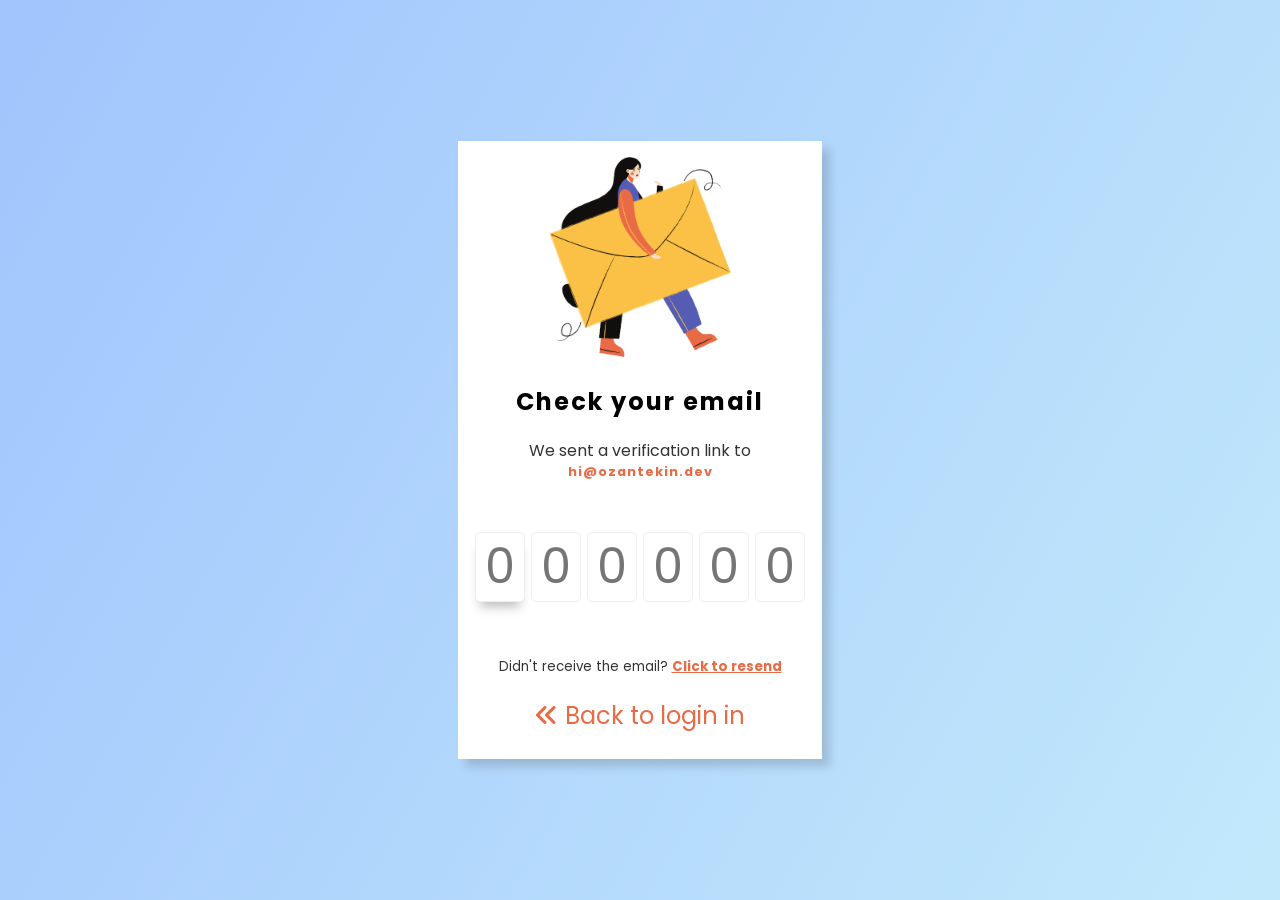
<file: account-ui/index.html>
<!DOCTYPE html>
<html lang="en">
  <head>
    <meta charset="UTF-8" />
    <meta http-equiv="X-UA-Compatible" content="IE=edge" />
    <meta name="viewport" content="width=device-width, initial-scale=1.0" />
    <!--Font Awesome-->
    <link
      rel="stylesheet"
      href="https://cdnjs.cloudflare.com/ajax/libs/font-awesome/6.1.1/css/all.min.css"
      integrity="sha512-KfkfwYDsLkIlwQp6LFnl8zNdLGxu9YAA1QvwINks4PhcElQSvqcyVLLD9aMhXd13uQjoXtEKNosOWaZqXgel0g=="
      crossorigin="anonymous"
      referrerpolicy="no-referrer"
    />
    <!--Custom CSS-->
    <link rel="stylesheet" href="style.css" />
    <!--App JavaScript-->
    <script src="app.js" defer></script>
    <title>Verify Account</title>
  </head>
  <body>
    <div class="container">
      <img src="image/mailbox.png" style="width: 200px" alt="Mailbox" />
      <h2>Check your email</h2>
      <p>We sent a verification link to <span>hi@ozantekin.dev</span></p>
      <div class="code-container">
        <input
          type="number"
          placeholder="0"
          min="0"
          max="9"
          class="code"
          required
        />
        <input
          type="number"
          placeholder="0"
          min="0"
          max="9"
          class="code"
          required
        />
        <input
          type="number"
          placeholder="0"
          min="0"
          max="9"
          class="code"
          required
        />
        <input
          type="number"
          placeholder="0"
          min="0"
          max="9"
          class="code"
          required
        />
        <input
          type="number"
          placeholder="0"
          min="0"
          max="9"
          class="code"
          required
        />
        <input
          type="number"
          placeholder="0"
          min="0"
          max="9"
          class="code"
          required
        />
      </div>
      <small>Didn't receive the email? <a href="#">Click to resend</a></small>
      <div class="back">
        <a href="#">
          <i class="fa-solid fa-angles-left"></i> Back to login in
        </a>
      </div>
    </div>
  </body>
</html>
</file>
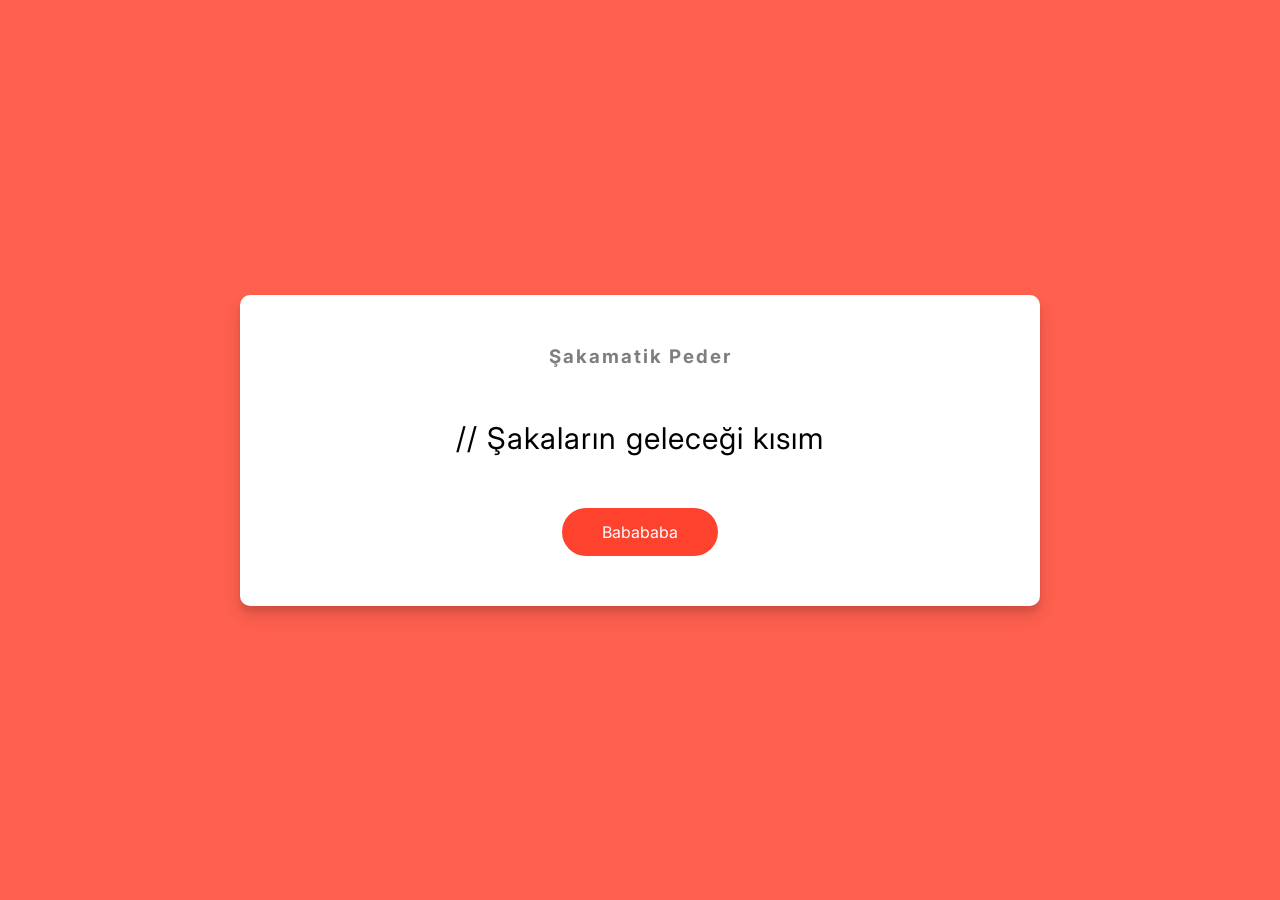
<file: jokes/index.html>
<!DOCTYPE html>
<html lang="en">
  <head>
    <meta charset="UTF-8" />
    <meta http-equiv="X-UA-Compatible" content="IE=edge" />
    <meta name="viewport" content="width=device-width, initial-scale=1.0" />
    <link rel="stylesheet" href="style.css" />
    <title>Document</title>
  </head>
  <body>
    <div class="container">
      <h3>Şakamatik Peder</h3>
      <div id="joke" class="joke">// Şakaların geleceği kısım</div>
      <button id="jokeBtn" class="btn">Babababa</button>
    </div>
    <script src="app.js"></script>
  </body>
</html>
</file>
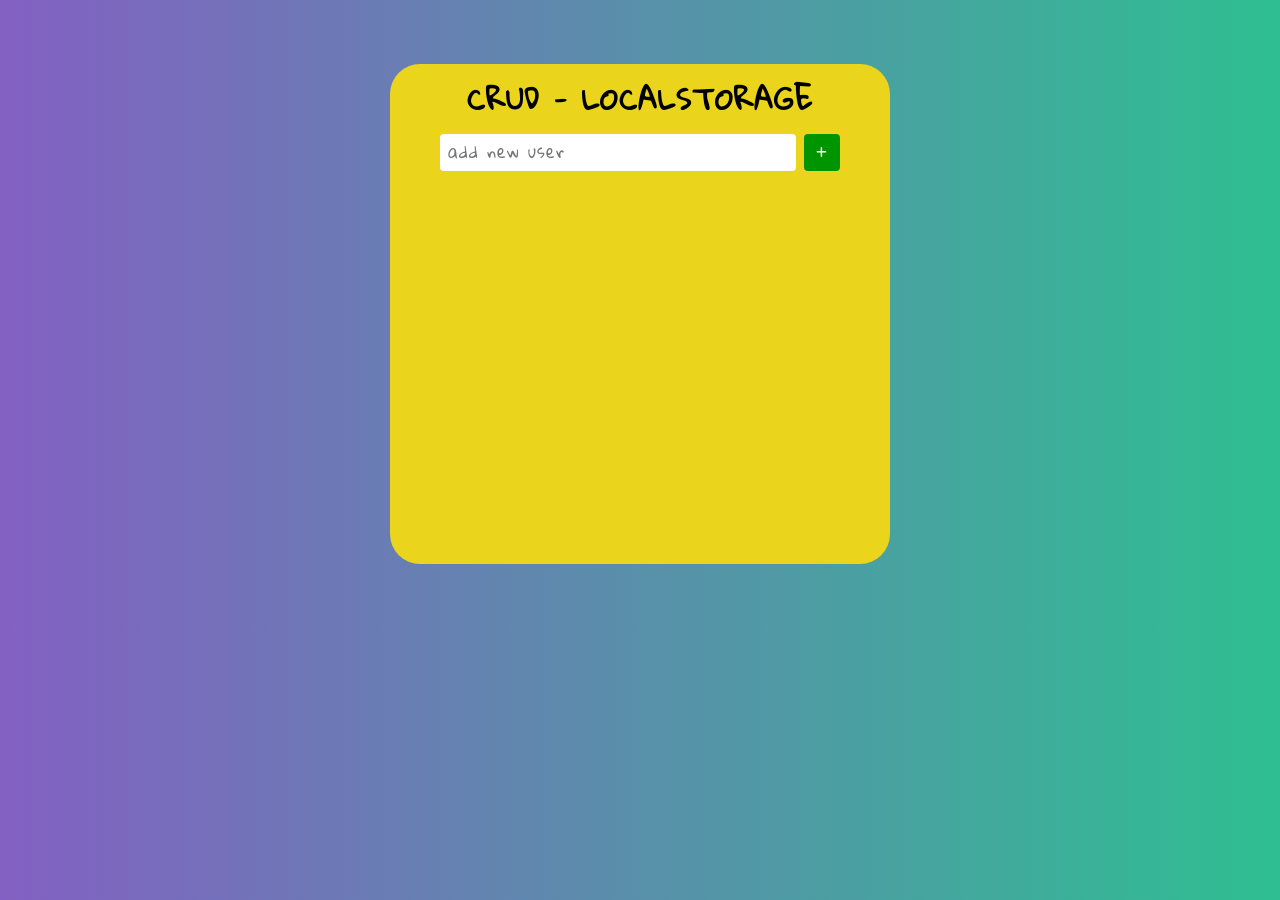
<file: localstorage/index.html>
<!DOCTYPE html>
<html lang="en">
  <head>
    <meta charset="UTF-8" />
    <meta http-equiv="X-UA-Compatible" content="IE=edge" />
    <meta name="viewport" content="width=device-width, initial-scale=1.0" />
    <link
      rel="stylesheet"
      href="https://cdnjs.cloudflare.com/ajax/libs/font-awesome/6.1.1/css/all.min.css"
      integrity="sha512-KfkfwYDsLkIlwQp6LFnl8zNdLGxu9YAA1QvwINks4PhcElQSvqcyVLLD9aMhXd13uQjoXtEKNosOWaZqXgel0g=="
      crossorigin="anonymous"
      referrerpolicy="no-referrer"
    />
    <title>Local Storage - CRUD</title>
    <link rel="stylesheet" href="style.css" />
  </head>
  <body>
    <div class="container">
      <h1>CRUD - LOCALSTORAGE</h1>
      <form id="form">
        <input
          type="text"
          autocomplete="off"
          placeholder="add new user"
          id="name"
        />
        <button class="success">
          <i class="fas fa-plus"></i>
        </button>
      </form>
      <div class="user" style="background-color: aqua;" id="nameList">
        <div class="user-item">
          <p>
            <i class="fas fa-user"></i>
            <span>User :</span> isim
          </p>
          <div class="buttons">
            <button class="primary" onclick="Edit()">
              <i class="fas fa-edit"></i>
              Edit
            </button>
            <button class="danger" onclick="Delete()">
              <i class="fas fa-trash"></i>
              Delete
            </button>
          </div>
        </div>
      </div>
    </div>

    <script src="index.js"></script>
  </body>
</html>
</file>
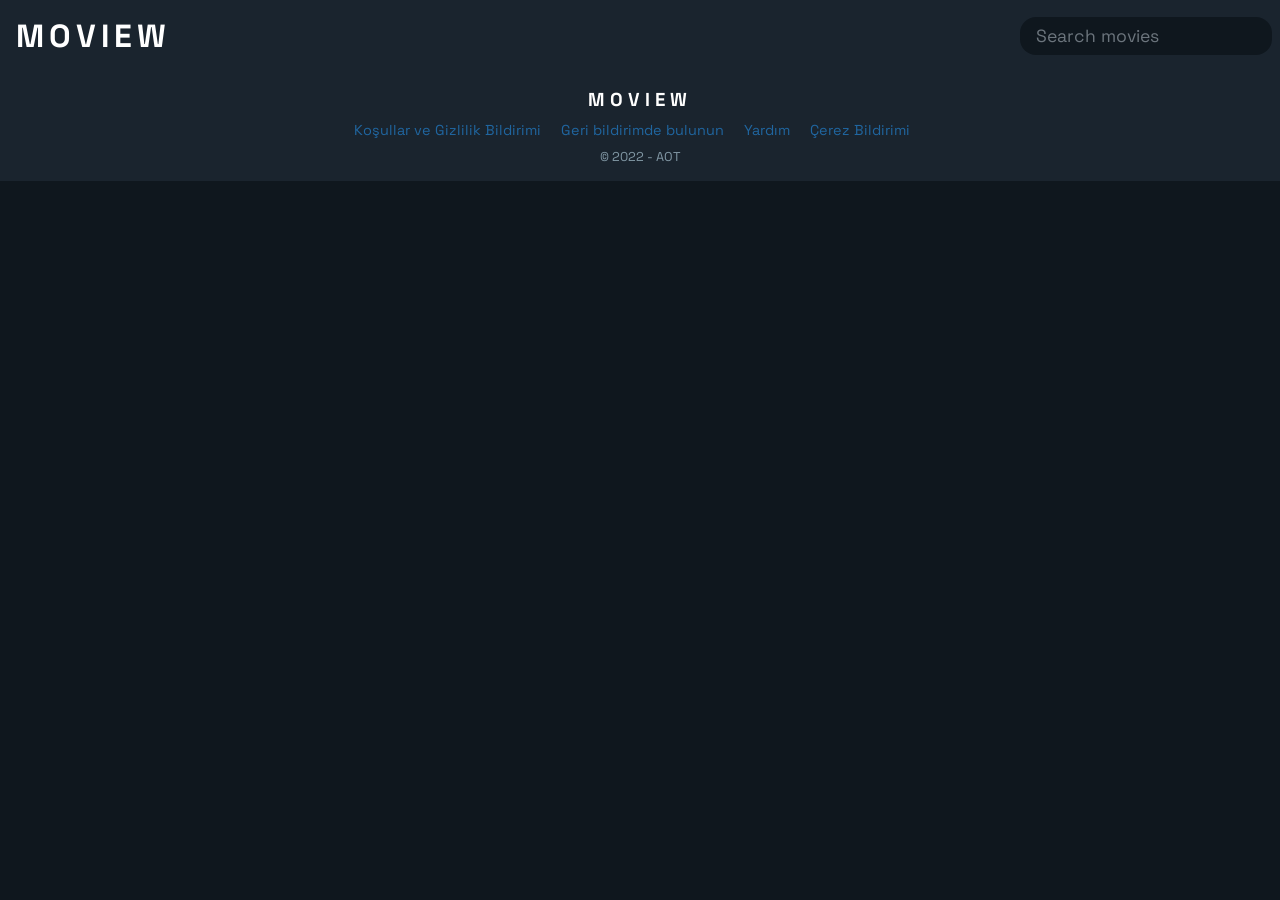
<file: movies/index.html>
<!DOCTYPE html>
<html lang="en">
  <head>
    <meta charset="UTF-8" />
    <meta http-equiv="X-UA-Compatible" content="IE=edge" />
    <meta name="viewport" content="width=device-width, initial-scale=1.0" />
    <!--Font Awesome-->
    <link
      rel="stylesheet"
      href="https://cdnjs.cloudflare.com/ajax/libs/font-awesome/6.1.2/css/all.min.css"
      integrity="sha512-1sCRPdkRXhBV2PBLUdRb4tMg1w2YPf37qatUFeS7zlBy7jJI8Lf4VHwWfZZfpXtYSLy85pkm9GaYVYMfw5BC1A=="
      crossorigin="anonymous"
      referrerpolicy="no-referrer"
    />
    <!--Custom CSS-->
    <link rel="stylesheet" href="style.css" />
    <!--Script-->
    <script src="app.js" defer></script>
    <title>Moview</title>
  </head>
  <body>
    <header>
      <h1>MOVIEW</h1>
      <form id="form">
        <input
          autocomplete="off"
          type="text"
          class="search"
          placeholder="Search movies"
          id="search"
        />
      </form>
    </header>
    <main id="main">
      <!-- <div class="movie">
        <img
          src="https://media.istockphoto.com/vectors/movie-time-vector-illustration-cinema-poster-concept-on-red-round-vector-id911590226?k=20&m=911590226&s=612x612&w=0&h=HlJtSKF-fLsKFy1QJ-EVnxXkktBKNS-3jUQPXsSasYs="
          alt="Movie Image"
        />
        <div class="movie-info">
          <h3>Movie Title</h3>
          <span class="green">9.6</span>
        </div>
        <div class="overview">
          <h3>Overview</h3>
          <p>
            Lorem ipsum dolor sit amet, consectetur adipisicing elit. Suscipit
            expedita tempora illum. Officia in dolore blanditiis aliquid
            delectus, ratione facere dolorem fugit debitis vitae maiores
            voluptates molestiae animi praesentium commodi.
          </p>
        </div>
      </div> -->
    </main>

    <footer>
      <h3>MOVIEW</h3>
      <ul>
        <li><a href="#">Koşullar ve Gizlilik Bildirimi</a></li>
        <li><a href="#">Geri bildirimde bulunun</a></li>
        <li><a href="#">Yardım</a></li>
        <li><a href="#">Çerez Bildirimi</a></li>
      </ul>
      <small>© 2022 - AOT</small>
    </footer>
  </body>
</html>
</file>
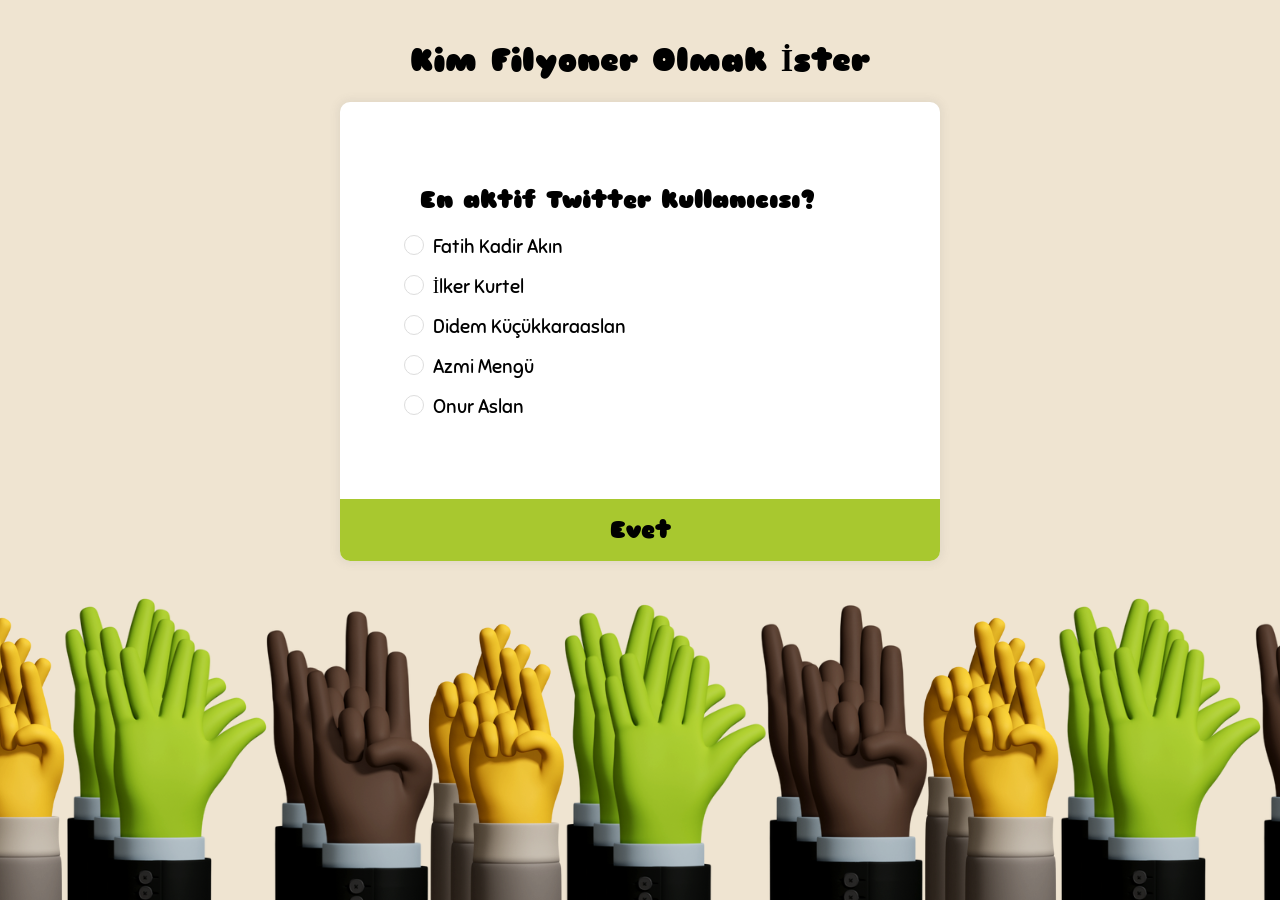
<file: quiz/index.html>
<!DOCTYPE html>
<html lang="en">
  <head>
    <meta charset="UTF-8" />
    <meta http-equiv="X-UA-Compatible" content="IE=edge" />
    <meta name="viewport" content="width=device-width, initial-scale=1.0" />
    <link rel="stylesheet" href="style.css" />
    <title>Filgi Yarışması</title>
  </head>
  <body>
    <h1>Kim Filyoner Olmak İster</h1>
    <div class="quiz-container" id="quiz">
      <div class="quiz-header">
        <h2 id="question">Sorular gelecek</h2>
        <ul>
          <li>
            <input type="radio" name="answer" id="a" class="answer" />
            <label for="a" id="a_text">Cevap A</label>
          </li>
          <li>
            <input type="radio" name="answer" id="b" class="answer" />
            <label for="b" id="b_text">Cevap B</label>
          </li>
          <li>
            <input type="radio" name="answer" id="c" class="answer" />
            <label for="c" id="c_text">Cevap C</label>
          </li>
          <li>
            <input type="radio" name="answer" id="d" class="answer" />
            <label for="d" id="d_text">Cevap D</label>
          </li>
          <li>
            <input type="radio" name="answer" id="e" class="answer" />
            <label for="e" id="e_text">Cevap E</label>
          </li>
        </ul>
      </div>
      <button class="submit" id="submit">Evet</button>
    </div>
    <script src="app.js"></script>
  </body>
</html>
</file>
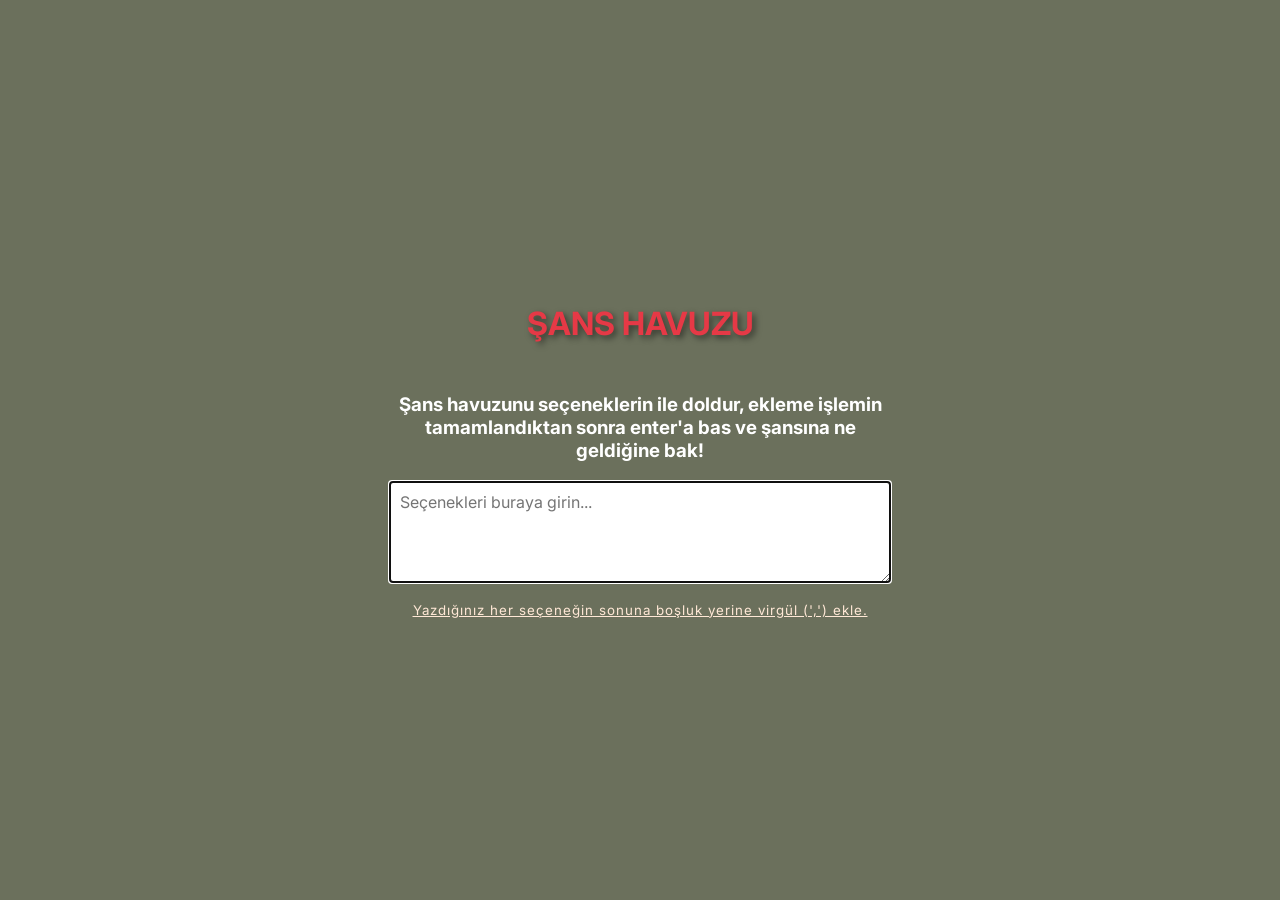
<file: random-seçim/index.html>
<!DOCTYPE html>
<html lang="en">
  <head>
    <meta charset="UTF-8" />
    <meta http-equiv="X-UA-Compatible" content="IE=edge" />
    <meta name="viewport" content="width=device-width, initial-scale=1.0" />
    <link rel="stylesheet" href="style.css" />
    <title>Random Choice Picker</title>
  </head>
  <body>
    <div class="container">
      <h1>Şans Havuzu</h1>
      <h3>
        Şans havuzunu seçeneklerin ile doldur, ekleme işlemin tamamlandıktan
        sonra enter'a bas ve şansına ne geldiğine bak!
      </h3>
      <textarea
        id="textarea"
        placeholder="Seçenekleri buraya girin..."
      ></textarea>
      <div id="tags">
        <!-- <span class="tag">Seçenek#1</span>
        <span class="tag">Seçenek#2</span>
        <span class="tag">Seçenek#3</span> -->
      </div>
      <small
        >Yazdığınız her seçeneğin sonuna boşluk yerine virgül (',') ekle.
      </small>
    </div>

    <script src="app.js"></script>
  </body>
</html>
</file>
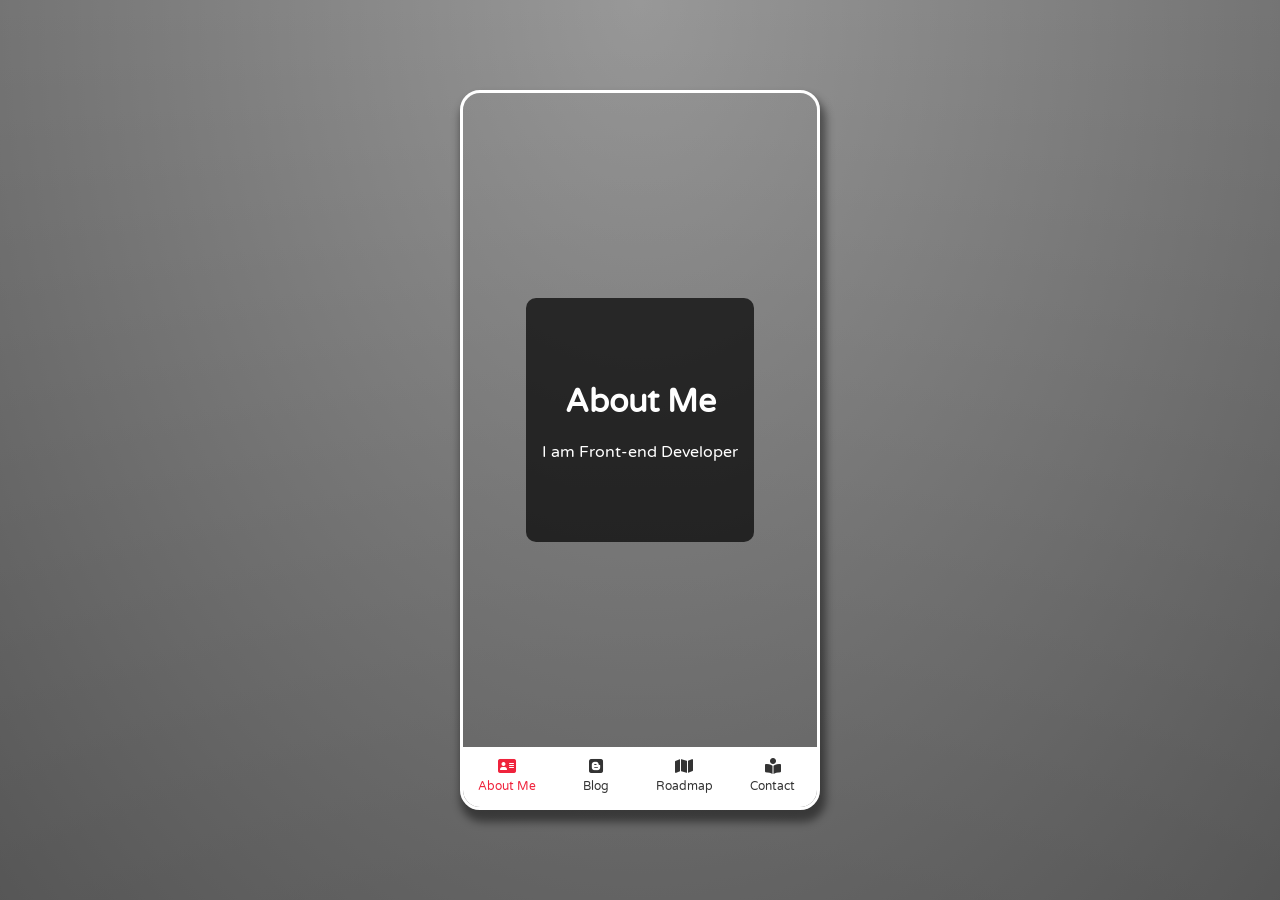
<file: sekme-navigasyon/index.html>
<!DOCTYPE html>
<html lang="en">
  <head>
    <meta charset="UTF-8" />
    <meta http-equiv="X-UA-Compatible" content="IE=edge" />
    <meta name="viewport" content="width=device-width, initial-scale=1.0" />
    <link
      rel="stylesheet"
      href="https://cdnjs.cloudflare.com/ajax/libs/font-awesome/6.1.1/css/all.min.css"
      integrity="sha512-KfkfwYDsLkIlwQp6LFnl8zNdLGxu9YAA1QvwINks4PhcElQSvqcyVLLD9aMhXd13uQjoXtEKNosOWaZqXgel0g=="
      crossorigin="anonymous"
      referrerpolicy="no-referrer"
    />
    <link rel="stylesheet" href="style.css" />
    <script src="app.js" defer></script>
    <title>Mobile Tab Navigation</title>
  </head>
  <body>
    <div class="phone">
      <div class="content show about">
        <div class="text">
          <h1>About Me</h1>
          <p>I am Front-end Developer</p>
        </div>
      </div>
      <div class="content blog">
        <div class="text">
          <h1>Blog</h1>
          <p>Here are my articles</p>
        </div>
      </div>
      <div class="content map">
        <div class="text">
          <h1>Roadmap</h1>
          <p>My life roadmap...</p>
        </div>
      </div>
      <div class="content contact">
        <div class="text">
          <h1>Contact</h1>
          <p>You can contact me using the links here</p>
        </div>
      </div>
      <nav>
        <ul>
          <li class="active">
            <i class="fa-solid fa-address-card"></i>
            <p>About Me</p>
          </li>
          <li>
            <i class="fa-brands fa-blogger"></i>
            <p>Blog</p>
          </li>
          <li>
            <i class="fa-solid fa-map"></i>
            <p>Roadmap</p>
          </li>
          <li>
            <i class="fa-solid fa-book-open-reader"></i>
            <p>Contact</p>
          </li>
        </ul>
      </nav>
    </div>
  </body>
</html>
</file>
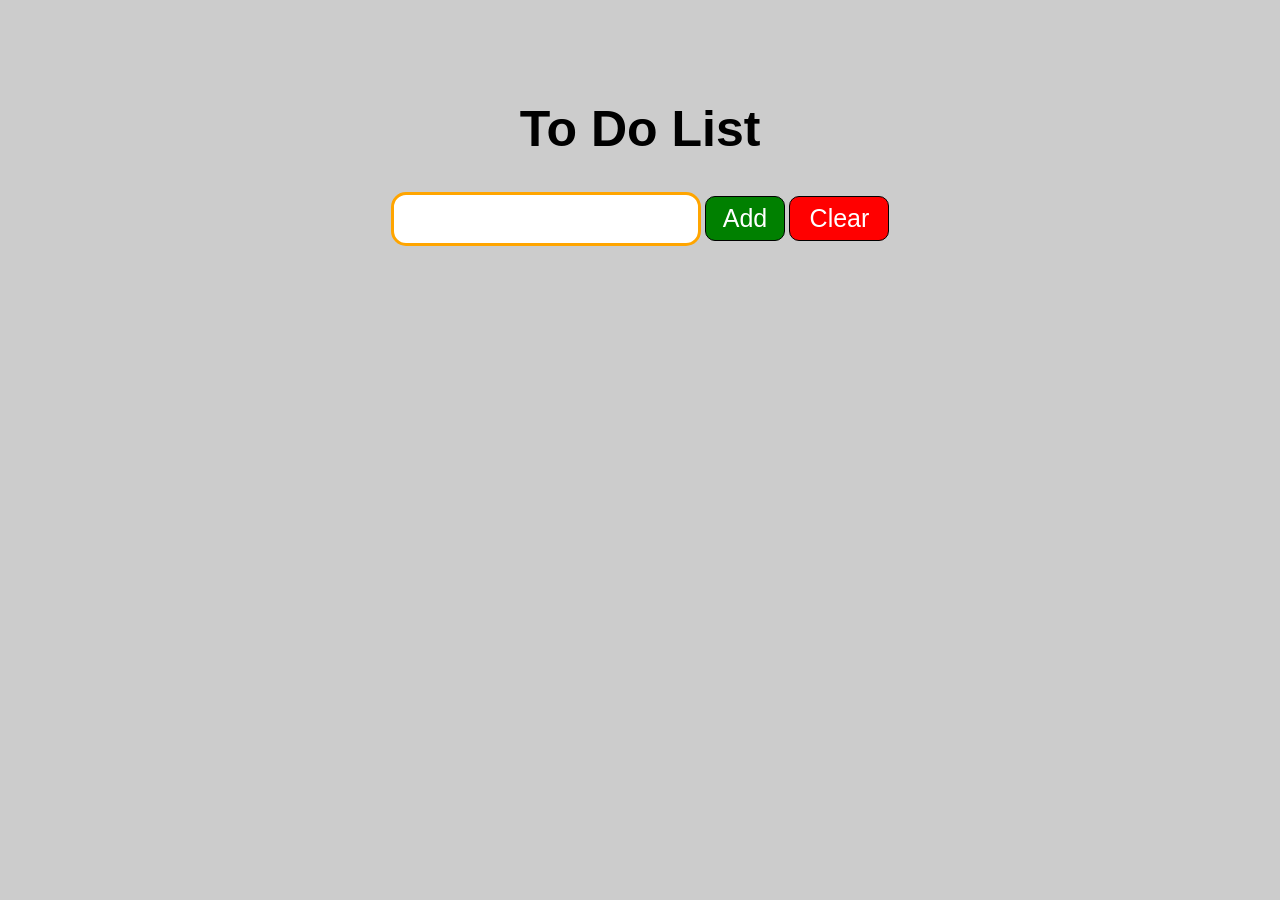
<file: todo-list/index.html>
<!DOCTYPE html>
<html lang="tr">
<head>
    <meta charset="UTF-8">
    <meta http-equiv="X-UA-Compatible" content="IE=edge">
    <meta name="viewport" content="width=device-width, initial-scale=1.0">
    <title>JavaScript1</title>
    <link rel="stylesheet" href="style.css">
</head>
<body>

    <div class="container">
        <h1 id="title">To Do List</h1>
        <form action="#">
            <input type="text" id="inputText">
            <input type="submit" id="addToDo" value="Add">
            <input type="submit" id="clearToDo" value="Clear">
        </form>
        <div class="to-dos" id="toDoContainer">

        </div>
    </div>
    
    <script src="app.js"></script>
</body>
</html>
</file>
<file: account-ui/style.css>
@import url('https://fonts.googleapis.com/css2?family=Poppins&display=swap');

:root {
  --font-color: #e96b46;
}

* {
  box-sizing: border-box;
}

body {
  font-family: 'Poppins', sans-serif;
  display: flex;
  justify-content: center;
  align-items: center;
  height: 100vh;
  margin: 0;
  text-align: center;
  background-image: linear-gradient(120deg, #a1c4fd 0%, #c2e9fb 100%);
}

.container {
  background-color: #fff;
  padding: 1rem 2rem;
  margin: 1rem;
  border: 10px;
  box-shadow: rgba(0, 0, 0, 0.15) 8px 8px 9px;
}

h2 {
  letter-spacing: 2px;
}

.container p {
  color: #333;
}

.container p span {
  display: block;
  color: var(--font-color);
  font-size: 0.8rem;
  font-weight: bold;
  letter-spacing: 1px;
}

.code-container {
  margin: 3rem 0;
  display: flex;
  align-items: center;
  justify-content: center;
}

.code {
  font-family: inherit;
  width: 50px;
  height: 70px;
  margin: 1%;
  font-size: 3rem;
  padding: 0.5rem;
  text-align: center;
  border: 1px solid #eee;
  border-radius: 5px;
}

.code::-webkit-outer-spin-button,
.code::-webkit-inner-spin-button {
  -webkit-appearance: none;
  margin: 0;
}

.code:focus {
  outline: none;
  box-shadow: 0px 10px 10px -5px rgba(0, 0, 0, 0.25);
}

.code:valid {
  border-color: var(--font-color);
  box-shadow: 0px 10px 10px -5px rgba(0, 0, 0, 0.25);
}

small {
  color: #333;
}

small a {
  font-weight: bold;
  color: var(--font-color);
}

.back {
  margin: 20px 0 10px;
}

.back a {
  text-decoration: none;
  font-size: 1.5rem;
  color: var(--font-color);
}
</file>
<file: jokes/style.css>
@import url('https://fonts.googleapis.com/css2?family=Inter&display=swap');

* {
  box-sizing: border-box;
}

body {
  font-family: 'Inter', sans-serif;
  background-color: rgba(255, 25, 0, 0.69);
  display: flex;
  flex-direction: column;
  justify-content: center;
  align-items: center;
  height: 100vh;
  margin: 0;
  padding: 20px;
  overflow: hidden;
}

.container {
  background-color: #fff;
  padding: 50px 20px;
  text-align: center;
  border-radius: 10px;
  box-shadow: 0 10px 20px rgba(0, 0, 0, 0.1), 0 6px 6px rgba(0, 0, 0, 0.1);
  max-width: 100%;
  width: 800px;
}

h3 {
  margin: 0;
  opacity: 0.5;
  letter-spacing: 2px;
}

.joke {
  font-size: 30px;
  letter-spacing: 1px;
  line-height: 40px;
  margin: 50px auto;
  max-width: 600px;
}

.btn {
  background-color: rgba(255, 25, 0, 0.82);
  color: #fff;
  font-family: inherit;
  padding: 14px 40px;
  border: none;
  border-radius: 30px;
  font-size: 16px;
  cursor: pointer;
}

.btn:active {
  transform: scale(0.98);
}
</file>
<file: movies/style.css>
@import url('https://fonts.googleapis.com/css2?family=Space+Grotesk&display=swap');

* {
  box-sizing: border-box;
  margin: 0;
  padding: 0;
}

:root {
  --main-color: #0f171e;
  --assistant-color: #1a242e;
}

body {
  font-family: 'Space Grotesk', sans-serif;
  background-color: var(--main-color);
}

header {
  background-color: var(--assistant-color);
  padding: 1rem;
  display: flex;
  align-items: center;
  justify-content: space-between;
}

header h1 {
  letter-spacing: 5px;
  color: #fff;
}

.search {
  background-color: var(--main-color);
  border: 0;
  border-radius: 1rem;
  font-family: inherit;
  font-size: 1.1rem;
  color: #fff;
  padding: 0.5rem 1rem;
  margin-left: 0.5rem;
  width: 100%;
  transition: transform 0.3s ease-in;
}

.search:focus {
  outline: none;
  transform: scale(1.025);
}

.search::placeholder {
  color: #6c757d;
}

main {
  display: flex;
  flex-wrap: wrap;
  justify-content: space-evenly;
}

.movie {
  width: 300px;
  margin: 1rem;
  background-color: var(--assistant-color);
  box-shadow: 0 5px 6px rgba(0, 0, 0, 0.25);
  position: relative;
  overflow: hidden;
  border-radius: 3px;
}

.movie img {
  width: 100%;
}

.movie-info {
  color: #79b8f3;
  display: flex;
  align-items: center;
  justify-content: space-between;
  padding: 0.5rem 1rem 1rem;
  letter-spacing: 0.5px;
}

.movie-info span {
  background-color: var(--main-color);
  padding: 0.25rem 0.5rem;
  border-radius: 1rem;
  font-size: 90%;
  font-weight: bold;
}

.movie-info span.green {
  color: lightgreen;
}

.movie-info span.orange {
  color: lightsalmon;
}

.movie-info span.red {
  color: lightcoral;
}

.overview {
  background-color: #566b84;
  color: #111;
  padding: 2rem;
  position: absolute;
  left: 0;
  bottom: 0;
  right: 0;
  max-height: 100%;
  transform: translateY(101%);
  overflow-y: auto;
  transition: transform 0.5s ease-in;
}

.overview h3 {
  margin-bottom: 0.5rem;
  border-bottom: 2px solid #79b8f3;
  width: 50%;
}

.movie:hover .overview {
  transform: translateY(0);
}

footer {
  background-color: var(--assistant-color);
  display: flex;
  flex-direction: column;
  justify-content: center;
  align-items: center;
  text-align: center;
  padding: 1rem;
}

footer h3 {
  letter-spacing: 5px;
  color: #fff;
  margin-bottom: 0.5rem;
}

footer ul li {
  list-style-type: none;
  margin-right: 1rem;
  display: inline;
}

footer ul li a {
  color: #2066a0;
  text-decoration: none;
  font-size: 0.9rem;
}

footer small {
  margin-top: 0.5rem;
  color: #8197a4;
  font-size: 0.8rem;
}
</file>
<file: quiz/style.css>
@import url('https://fonts.googleapis.com/css2?family=Sniglet&display=swap');

* {
  box-sizing: border-box;
}

body {
  font-family: 'Sniglet', cursive;
  background: url(img/quiz.png) center;
  display: flex;
  flex-direction: column;
  align-items: center;
  justify-content: center;
  height: 100vh;
  margin: 0;
  overflow: hidden;
}

.quiz-container {
  background-color: #fff;
  border-radius: 10px;
  box-shadow: 0 0 10px 2px rgba(100, 100, 100, 0.1);
  width: 600px;
  margin-bottom: 20rem;
}

.quiz-header {
  padding: 4rem;
}

h2 {
  padding: 0 1rem;
}

ul {
  list-style-type: none;
  padding: 0;
}

ul li {
  font-size: 1.2rem;
  margin: 1rem 0;
}

ul li label {
  cursor: pointer;
}

.submit {
  border: none;
  background-color: #a8c82f;
  font-family: inherit;
  font-weight: bold;
  font-size: 1.5rem;
  display: block;
  width: 100%;
  border-radius: 0 0 10px 10px;
  padding: 1rem;
  cursor: pointer;
}

#submit:focus:after {
  content: ', Son Kararım 👍';
}

#submit:focus {
  outline: none;
  background-color: #f87da9;
}

[type='radio']:checked,
[type='radio']:not(:checked) {
  display: none;
}

[type='radio']:checked + label,
[type='radio']:not(:checked) + label {
  position: relative;
  padding-left: 1.8rem;
  cursor: pointer;
}

[type='radio']:checked + label:before,
[type='radio']:not(:checked) + label:before {
  content: '';
  position: absolute;
  left: 0;
  top: 0;
  border: 1px solid #ddd;
  width: 1.1rem;
  height: 1.1rem;
  border-radius: 100%;
  background-color: #fff;
}

[type='radio']:checked + label:after,
[type='radio']:not(:checked) + label:after {
  content: '';
  position: absolute;
  top: 4px;
  left: 4px;
  width: 0.75rem;
  height: 0.75rem;
  background-color: #f87da9;
  border-radius: 100%;
  transition: all 0.2s ease;
}

[type='radio']:not(:checked) + label:after {
  opacity: 0;
}

[type='radio']:checked + label:after {
  opacity: 1;
}
</file>
<file: random-seçim/style.css>
@import url('https://fonts.googleapis.com/css2?family=Inter:wght@400&display=swap');

* {
  box-sizing: border-box;
}

body {
  font-family: 'Inter', sans-serif;
  background-color: #6b705c;
  display: flex;
  flex-direction: column;
  justify-content: center;
  align-items: center;
  height: 100vh;
  margin: 0;
  overflow: hidden;
}

.container {
  width: 500px;
}

h1 {
  text-transform: uppercase;
  font-weight: bold;
  color: #e63946;
  text-shadow: 3px 3px 6px rgba(0, 0, 0, 0.5);
  text-align: center;
  margin-bottom: 50px;
}

h3 {
  color: #fff;
  margin: 10px 0 20px;
  text-align: center;
}

#textarea {
  border: none;
  display: block;
  width: 100%;
  height: 100px;
  font-family: inherit;
  padding: 10px;
  margin: 0 0 20px;
  font-size: 16px;
}

.tag {
  background-color: #cb997e;
  color: #fff;
  font-weight: bold;
  letter-spacing: 1px;
  padding: 10px 20px;
  border-radius: 30px;
  box-shadow: 0 3px 6px rgba(0, 0, 0, 0.3);
  margin: 0 5px 10px 0;
  font-size: 14px;
  display: inline-block;
}

.tag.highlight {
  background-color: #e63946;
  color: #333;
}

small {
  color: #ffe8d6;
  display: flex;
  justify-content: center;
  text-decoration: underline;
  letter-spacing: 1px;
}
</file>
<file: sekme-navigasyon/style.css>
@import url('https://fonts.googleapis.com/css2?family=Varela+Round&display=swap');

* {
  box-sizing: border-box;
}

body {
  background: linear-gradient(
      to bottom,
      rgba(255, 255, 255, 0.15) 0%,
      rgba(0, 0, 0, 0.15) 100%
    ),
    radial-gradient(
        at top center,
        rgba(255, 255, 255, 0.4) 0%,
        rgba(0, 0, 0, 0.4) 120%
      )
      #989898;
  background-blend-mode: multiply, multiply;
  font-family: 'Varela Round', sans-serif;
  display: flex;
  justify-content: center;
  align-items: center;
  height: 100vh;
  margin: 0;
}

.phone {
  position: relative;
  overflow: hidden;
  border: 3px solid #fff;
  box-shadow: rgba(0, 0, 0, 0.45) 3px 9px 9px 3px;
  border-radius: 20px;
  height: 720px;
  width: 360px;
}

.phone .content {
  position: absolute;
  top: 0;
  left: 0;
  display: flex;
  align-items: center;
  justify-content: center;
  flex-direction: column;
  text-align: center;
  height: calc(100% - 60px);
  width: 100%;
  opacity: 0;
  transition: opacity 0.4s ease;
}

.phone .content.about {
  background-image: url(https://images.unsplash.com/photo-1480074568708-e7b720bb3f09?ixlib=rb-1.2.1&ixid=eyJhcHBfaWQiOjEyMDd9&auto=format&fit=crop&w=1053&q=80);
}

.phone .content.blog {
  background-image: url(https://images.unsplash.com/photo-1454165804606-c3d57bc86b40?ixlib=rb-1.2.1&ixid=eyJhcHBfaWQiOjEyMDd9&auto=format&fit=crop&w=1050&q=80);
}

.phone .content.map {
  background-image: url(https://images.unsplash.com/photo-1471107340929-a87cd0f5b5f3?ixlib=rb-1.2.1&ixid=eyJhcHBfaWQiOjEyMDd9&auto=format&fit=crop&w=1266&q=80);
}

.phone .content.contact {
  background-image: url(https://images.unsplash.com/photo-1522202176988-66273c2fd55f?ixlib=rb-1.2.1&ixid=eyJhcHBfaWQiOjEyMDd9&auto=format&fit=crop&w=1351&q=80);
}

.phone .content.show {
  opacity: 1;
}

.phone .content .text {
  background: rgba(0, 0, 0, 0.7);
  color: #fff;
  padding: 4rem 1rem;
  border-radius: 10px;
}

nav {
  position: absolute;
  bottom: 0;
  left: 0;
  margin-top: -5px;
  width: 100%;
}

nav ul {
  background-color: #fff;
  color: #333;
  list-style-type: none;
  display: flex;
  margin: 0;
  padding: 0;
  height: 60px;
}

nav li {
  cursor: pointer;
  flex: 1;
  padding: 10px;
  text-align: center;
}

nav ul li p {
  font-size: 12px;
  margin: 2px 0;
}

nav ul li:hover,
nav ul li.active {
  color: #ef233c;
}
</file>
<file: todo-list/style.css>
body{
    margin: 0;
    padding: 0;
    background: #ccc;
    font-family: sans-serif;
}

.container {
    width: 100%;
    text-align: center;
    margin-top: 100px;
}


#title{
    text-align: center;
    font-size: 50px;
}


#inputText{
    width: 300px;
    height: 46px;
    border: 1px solid black;
    outline: none;
    font-size: 25px;
    vertical-align: middle;
    border: 3px solid orange;
    border-radius: 15px;
    color: purple;
}

#addToDo{
    height: 45px;
    width: 80px;
    border: 1px solid black;
    vertical-align: middle;
    font-size: 25px;
    outline: none;
    cursor: pointer;
    background-color: green;
    color: #fff;
    text-align: center;
    border-radius: 10px;
}

#addToDo:active {
    background: blue;
}

#clearToDo{
    height: 45px;
    width: 100px;
    border: 1px solid black;
    vertical-align: middle;
    font-size: 25px;
    outline: none;
    cursor: pointer;
    background-color: red;
    color: #fff;
    text-align: center;
    border-radius: 10px;
}

#clearToDo:active{
    background: #000;
}

.paragraph-styling{
    margin: 0;
    cursor: pointer;
    font-size: 35px;
    color: purple;
    text-transform: capitalize;
}

.to-dos{
    margin-top: 25px;
}
</file>
<file: localstorage/style.css>
/*! normalize.css v8.0.1 | MIT License | github.com/necolas/normalize.css */
/* Document
   ========================================================================== */
/**
 * 1. Correct the line height in all browsers.
 * 2. Prevent adjustments of font size after orientation changes in iOS.
 */
@import url("https://fonts.googleapis.com/css2?family=Gloria+Hallelujah&display=swap");

html {
    line-height: 1.15;
    /* 1 */
    -webkit-text-size-adjust: 100%;
    /* 2 */
}

/* Sections
       ========================================================================== */
/**
     * Remove the margin in all browsers.
     */
body {
    margin: 0;
}

/**
     * Render the `main` element consistently in IE.
     */
main {
    display: block;
}

/**
     * Correct the font size and margin on `h1` elements within `section` and
     * `article` contexts in Chrome, Firefox, and Safari.
     */
h1 {
    font-size: 2em;
    margin: 0.67em 0;
}

/* Grouping content
       ========================================================================== */
/**
     * 1. Add the correct box sizing in Firefox.
     * 2. Show the overflow in Edge and IE.
     */
hr {
    -webkit-box-sizing: content-box;
    box-sizing: content-box;
    /* 1 */
    height: 0;
    /* 1 */
    overflow: visible;
    /* 2 */
}

/**
     * 1. Correct the inheritance and scaling of font size in all browsers.
     * 2. Correct the odd `em` font sizing in all browsers.
     */
pre {
    font-family: monospace, monospace;
    /* 1 */
    font-size: 1em;
    /* 2 */
}

/* Text-level semantics
       ========================================================================== */
/**
     * Remove the gray background on active links in IE 10.
     */
a {
    background-color: transparent;
}

/**
     * 1. Remove the bottom border in Chrome 57-
     * 2. Add the correct text decoration in Chrome, Edge, IE, Opera, and Safari.
     */
abbr[title] {
    border-bottom: none;
    /* 1 */
    text-decoration: underline;
    /* 2 */
    -webkit-text-decoration: underline dotted;
    text-decoration: underline dotted;
    /* 2 */
}

/**
     * Add the correct font weight in Chrome, Edge, and Safari.
     */
b,
strong {
    font-weight: bolder;
}

/**
     * 1. Correct the inheritance and scaling of font size in all browsers.
     * 2. Correct the odd `em` font sizing in all browsers.
     */
code,
kbd,
samp {
    font-family: monospace, monospace;
    /* 1 */
    font-size: 1em;
    /* 2 */
}

/**
     * Add the correct font size in all browsers.
     */
small {
    font-size: 80%;
}

/**
     * Prevent `sub` and `sup` elements from affecting the line height in
     * all browsers.
     */
sub,
sup {
    font-size: 75%;
    line-height: 0;
    position: relative;
    vertical-align: baseline;
}

sub {
    bottom: -0.25em;
}

sup {
    top: -0.5em;
}

/* Embedded content
       ========================================================================== */
/**
     * Remove the border on images inside links in IE 10.
     */
img {
    border-style: none;
}

/* Forms
       ========================================================================== */
/**
     * 1. Change the font styles in all browsers.
     * 2. Remove the margin in Firefox and Safari.
     */
button,
input,
optgroup,
select,
textarea {
    font-family: inherit;
    /* 1 */
    font-size: 100%;
    /* 1 */
    line-height: 1.15;
    /* 1 */
    margin: 0;
    /* 2 */
}

/**
     * Show the overflow in IE.
     * 1. Show the overflow in Edge.
     */
button,
input {
    /* 1 */
    overflow: visible;
}

/**
     * Remove the inheritance of text transform in Edge, Firefox, and IE.
     * 1. Remove the inheritance of text transform in Firefox.
     */
button,
select {
    /* 1 */
    text-transform: none;
}

/**
     * Correct the inability to style clickable types in iOS and Safari.
     */
button,
[type="button"],
[type="reset"],
[type="submit"] {
    -webkit-appearance: button;
}

/**
     * Remove the inner border and padding in Firefox.
     */
button::-moz-focus-inner,
[type="button"]::-moz-focus-inner,
[type="reset"]::-moz-focus-inner,
[type="submit"]::-moz-focus-inner {
    border-style: none;
    padding: 0;
}

/**
     * Restore the focus styles unset by the previous rule.
     */
button:-moz-focusring,
[type="button"]:-moz-focusring,
[type="reset"]:-moz-focusring,
[type="submit"]:-moz-focusring {
    outline: 1px dotted ButtonText;
}

/**
     * Correct the padding in Firefox.
     */
fieldset {
    padding: 0.35em 0.75em 0.625em;
}

/**
     * 1. Correct the text wrapping in Edge and IE.
     * 2. Correct the color inheritance from `fieldset` elements in IE.
     * 3. Remove the padding so developers are not caught out when they zero out
     *    `fieldset` elements in all browsers.
     */
legend {
    -webkit-box-sizing: border-box;
    box-sizing: border-box;
    /* 1 */
    color: inherit;
    /* 2 */
    display: table;
    /* 1 */
    max-width: 100%;
    /* 1 */
    padding: 0;
    /* 3 */
    white-space: normal;
    /* 1 */
}

/**
     * Add the correct vertical alignment in Chrome, Firefox, and Opera.
     */
progress {
    vertical-align: baseline;
}

/**
     * Remove the default vertical scrollbar in IE 10+.
     */
textarea {
    overflow: auto;
}

/**
     * 1. Add the correct box sizing in IE 10.
     * 2. Remove the padding in IE 10.
     */
[type="checkbox"],
[type="radio"] {
    -webkit-box-sizing: border-box;
    box-sizing: border-box;
    /* 1 */
    padding: 0;
    /* 2 */
}

/**
     * Correct the cursor style of increment and decrement buttons in Chrome.
     */
[type="number"]::-webkit-inner-spin-button,
[type="number"]::-webkit-outer-spin-button {
    height: auto;
}

/**
     * 1. Correct the odd appearance in Chrome and Safari.
     * 2. Correct the outline style in Safari.
     */
[type="search"] {
    -webkit-appearance: textfield;
    /* 1 */
    outline-offset: -2px;
    /* 2 */
}

/**
     * Remove the inner padding in Chrome and Safari on macOS.
     */
[type="search"]::-webkit-search-decoration {
    -webkit-appearance: none;
}

/**
     * 1. Correct the inability to style clickable types in iOS and Safari.
     * 2. Change font properties to `inherit` in Safari.
     */
::-webkit-file-upload-button {
    -webkit-appearance: button;
    /* 1 */
    font: inherit;
    /* 2 */
}

/* Interactive
       ========================================================================== */
/*
     * Add the correct display in Edge, IE 10+, and Firefox.
     */
details {
    display: block;
}

/*
     * Add the correct display in all browsers.
     */
summary {
    display: list-item;
}

/* Misc
       ========================================================================== */
/**
     * Add the correct display in IE 10+.
     */
template {
    display: none;
}

/**
     * Add the correct display in IE 10.
     */
[hidden] {
    display: none;
}

/*! end normalize css  */
* {
    font-family: "Gloria Hallelujah", cursive;
    letter-spacing: 1px;
}

body {
    background-image: -webkit-gradient(linear, left top, right top, from(#8360c3), to(#2ebf91));
    background-image: linear-gradient(to right, #8360c3, #2ebf91);
    max-height: 100vh;
}

input[type="text"] {
    border: none;
    outline: none;
    padding-left: 0.5rem;
    border-radius: 4px;
}

p {
    margin: 0;
    color: blue;
    font-weight: bold;
}

p i {
    color: #00b600;
    margin-right: 0.25rem;
    font-size: 1.25rem;
}

p>span {
    color: black;
    font-weight: bold;
    margin-left: 0.25rem;
}

h1 {
    font-size: 1.75rem;
}

@media (max-width: 576px) {
    h1 {
        font-size: 1.25rem;
    }
}

button {
    border: none;
    color: #fff;
    padding: 0.75rem;
    border-radius: 4px;
    font-size: 12px;
    cursor: pointer;
    font-weight: bold;
    -webkit-transition: 0.2s ease;
    transition: 0.2s ease;
}

button.danger {
    background-color: #ff3030;
}

button.primary {
    background-color: #3838f6;
}

button.success {
    background-color: #019401;
}

button.warning {
    background-color: #ff7700;
}

button:hover {
    opacity: 0.8;
}

@media (max-width: 576px) {
    button {
        padding: 0.5rem;
    }
}

.container {
    display: -webkit-box;
    display: -ms-flexbox;
    display: flex;
    -webkit-box-align: center;
    -ms-flex-align: center;
    align-items: center;
    -webkit-box-orient: vertical;
    -webkit-box-direction: normal;
    -ms-flex-direction: column;
    flex-direction: column;
    background-color: #ead41c;
    width: 500px;
    min-height: 500px;
    margin: 4rem auto;
    border-radius: 30px;
}

@media (max-width: 576px) {
    .container {
        width: 350px;
    }
}

.container form {
    width: 400px;
    display: -webkit-box;
    display: -ms-flexbox;
    display: flex;
    margin-bottom: 1rem;
}

@media (max-width: 576px) {
    .container form {
        width: 300px;
    }
}

.container form input {
    -webkit-box-flex: 1;
    -ms-flex: 1;
    flex: 1;
    margin-right: 0.5rem;
}

.container .user {
    width: 400px;
    margin-bottom: 1rem;
}

@media (max-width: 576px) {
    .container .user {
        width: 300px;
    }
}

.container .user .user-item {
    display: -webkit-box;
    display: -ms-flexbox;
    display: flex;
    -webkit-box-pack: justify;
    -ms-flex-pack: justify;
    justify-content: space-between;
    -webkit-box-align: center;
    -ms-flex-align: center;
    align-items: center;
    height: 70px;
}

@media (max-width: 576px) {
    .container .user .user-item .buttons {
        display: -webkit-box;
        display: -ms-flexbox;
        display: flex;
        -webkit-box-orient: vertical;
        -webkit-box-direction: normal;
        -ms-flex-direction: column;
        flex-direction: column;
        gap: 0.25rem;
    }
}

.container .user input {
    margin-top: 0.5rem;
    height: 30px;
}

/*# sourceMappingURL=style.css.map */
</file>
